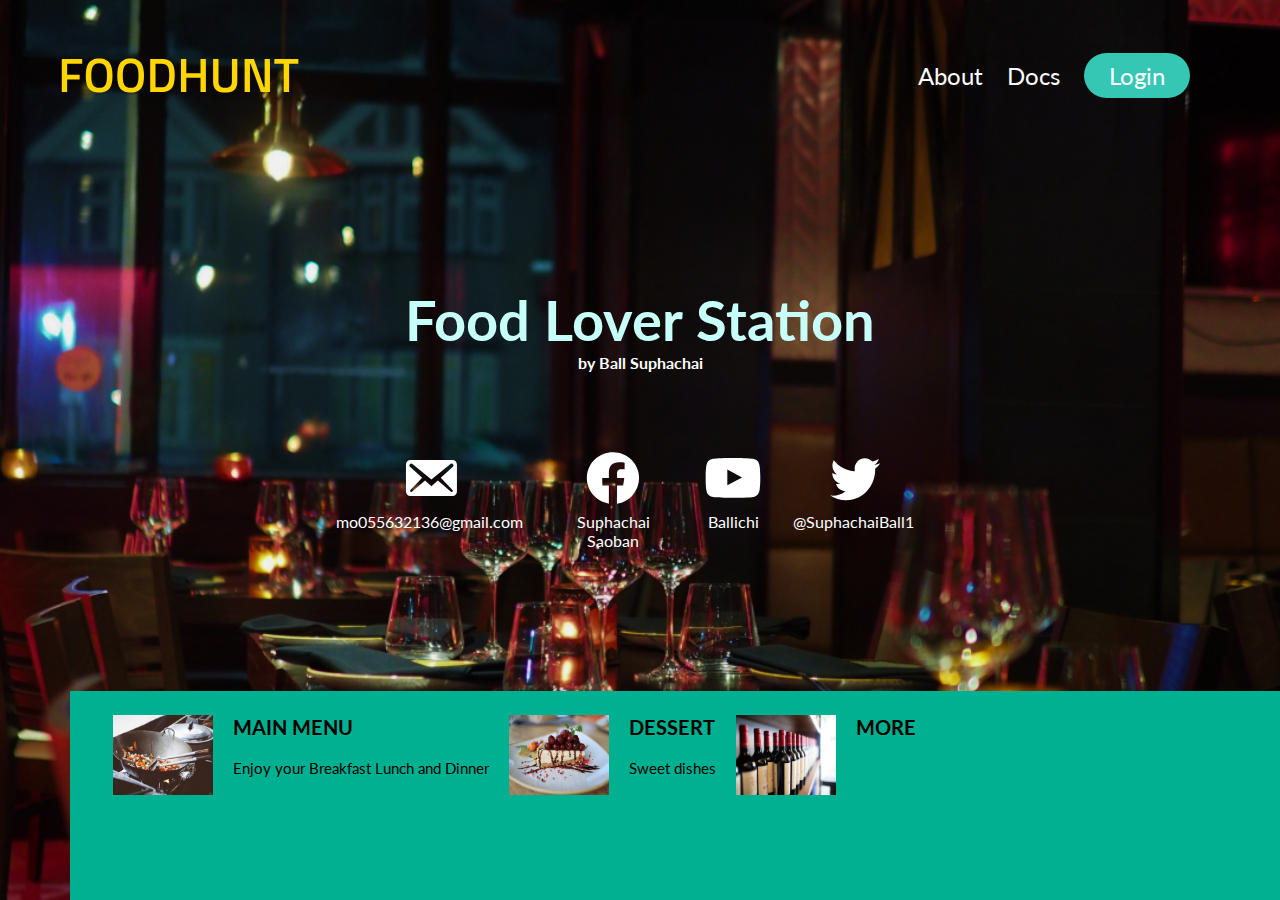
<file: index.html>
<!DOCTYPE html>
<html lang="en">
<head>
    <meta charset="UTF-8">
    <meta http-equiv="X-UA-Compatible" content="IE=edge">
    <meta name="viewport" content="width=device-width, initial-scale=1.0">
    <meta name="descrtption" content="profile">
    <title>FoodHunt</title>
    <link rel="stylesheet" href="styles.css">
    <link rel="script" href="app.js">
</head>
<body>
    <main>
        <!-- Navigation Bar -->
        <header>
            <nav>
                <img class="logo" src="images/logo.svg" alt="logo">
                <div class="links">
                    <a href="#">About</a>
                    <a href="#">Docs</a>
                    <a href="login.html">
                        <button class="button_med">Login</button>
                    </a>
                </div>
            </nav>
        </header>
        <!-- Contents -->
        <section class="info">
                <h1 class="content_font1">Food Lover Station</h1>
                <h4 class="content_font2">by Ball Suphachai</h4>
                <div class="icons">
                    <div class="icon">
                        <a href="">
                            <img src="images/email.svg" alt="email">
                        <p class="icon_info">mo055632136@gmail.com</p>
                        </a>
                        
                    </div>
                    <div class="icon">
                        <a href="https://www.facebook.com/suphachai.saoban">
                            <img src="images/facebook.svg" alt="email">
                            <p class="icon_info">Suphachai Saoban</p>
                        </a>                    
                    </div>
                    <div class="icon">
                        <a href="https://www.youtube.com/@Ballichi">
                            <img src="images/youtube.svg" alt="email">
                            <p class="icon_info">Ballichi</p>
                        </a>
                    </div>
                    <div class="icon">
                        <a href="https://x.com/SuphachaiBall1">
                            <img src="images/twitter.svg" alt="email">
                            <p class="icon_info">@SuphachaiBall1</p>
                        </a>
                    </div>     
                </div>
        </section>
        <!-- Feature Bar-->
        <section class="features">
            <div class="feature">
                <a href="mainMenu.html">
                    <img src="images/mainmeal.jpg" alt="mainmeal">
                </a>
                <div class="feature_info">
                    <a href="mainMenu.html">
                        <p class="feature_top">Main menu</p>
                    </a>                                        
                    <p class="feature_bottom">Enjoy your Breakfast Lunch and Dinner</p>
                </div>
            </div>
            <div class="feature">
                <a href="dessert.html">
                    <img src="images/dessert.jpg" alt="dessert">
                </a>
                <div class="feature_info">
                    <a href="dessert.html">
                        <p class="feature_top">Dessert</p>
                    </a>
                    <p class="feature_bottom">Sweet dishes</p>
                </div>
            </div>
            <div class="feature">
                <a href="" >
                    <img src="/images/more.jpg" alt="More">
                </a>
                <div class="feature_info" alt="more">
                    <a href="">
                        <p class="feature_more">More</p>
                    </a>
                    
                </div>
            </div>
        </section>
    </main>
</body>
</html>
</file>
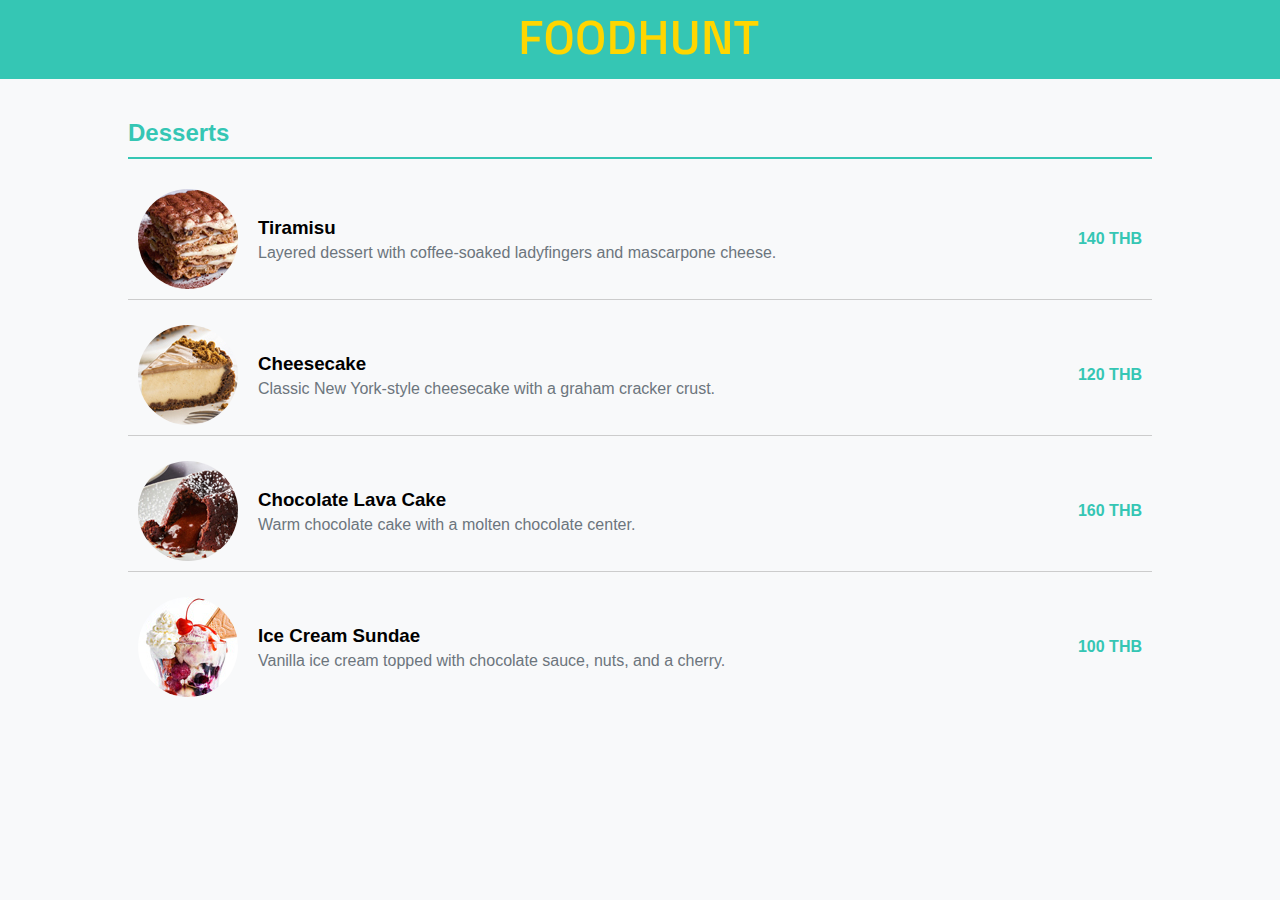
<file: dessert.html>
<!DOCTYPE html>
<html lang="en">
<head>
    <meta charset="UTF-8">
    <meta name="viewport" content="width=device-width, initial-scale=1.0">
    <title>Dessert Menu</title>
    <link rel="stylesheet" href="styles2.css">
    <script>
        function goBack() {
            window.history.back();
        }
    </script>
</head>
<body>
    <header>
        <a href="index.html">
            <img src="images/logo.svg" alt="Logo">
        </a>
    </header>
    <div class="container">
        <div class="menu-section">
            <h2>Desserts</h2>
            <div class="menu-item">
                <img src="/images/foods/Tiramisu.jpg" alt="Tiramisu">
                <div>
                    <h3>Tiramisu</h3>
                    <p>Layered dessert with coffee-soaked ladyfingers and mascarpone cheese.</p>
                </div>
                <div class="price">140 THB</div>
            </div>
            <div class="menu-item">
                <img src="/images/foods/Cheescake.jpg" alt="Cheesecake">
                <div>
                    <h3>Cheesecake</h3>
                    <p>Classic New York-style cheesecake with a graham cracker crust.</p>
                </div>
                <div class="price">120 THB</div>
            </div>
            <div class="menu-item">
                <img src="/images/foods/ChocolateLavaCake.jpg" alt="Chocolate Lava Cake">
                <div>
                    <h3>Chocolate Lava Cake</h3>
                    <p>Warm chocolate cake with a molten chocolate center.</p>
                </div>
                <div class="price">160 THB</div>
            </div>
            <div class="menu-item">
                <img src="/images/foods/IceCreamSundae.jpg" alt="Ice Cream Sundae">
                <div>
                    <h3>Ice Cream Sundae</h3>
                    <p>Vanilla ice cream topped with chocolate sauce, nuts, and a cherry.</p>
                </div>
                <div class="price">100 THB</div>
            </div>
        </div>
    </div>
</body>
</html>
</file>
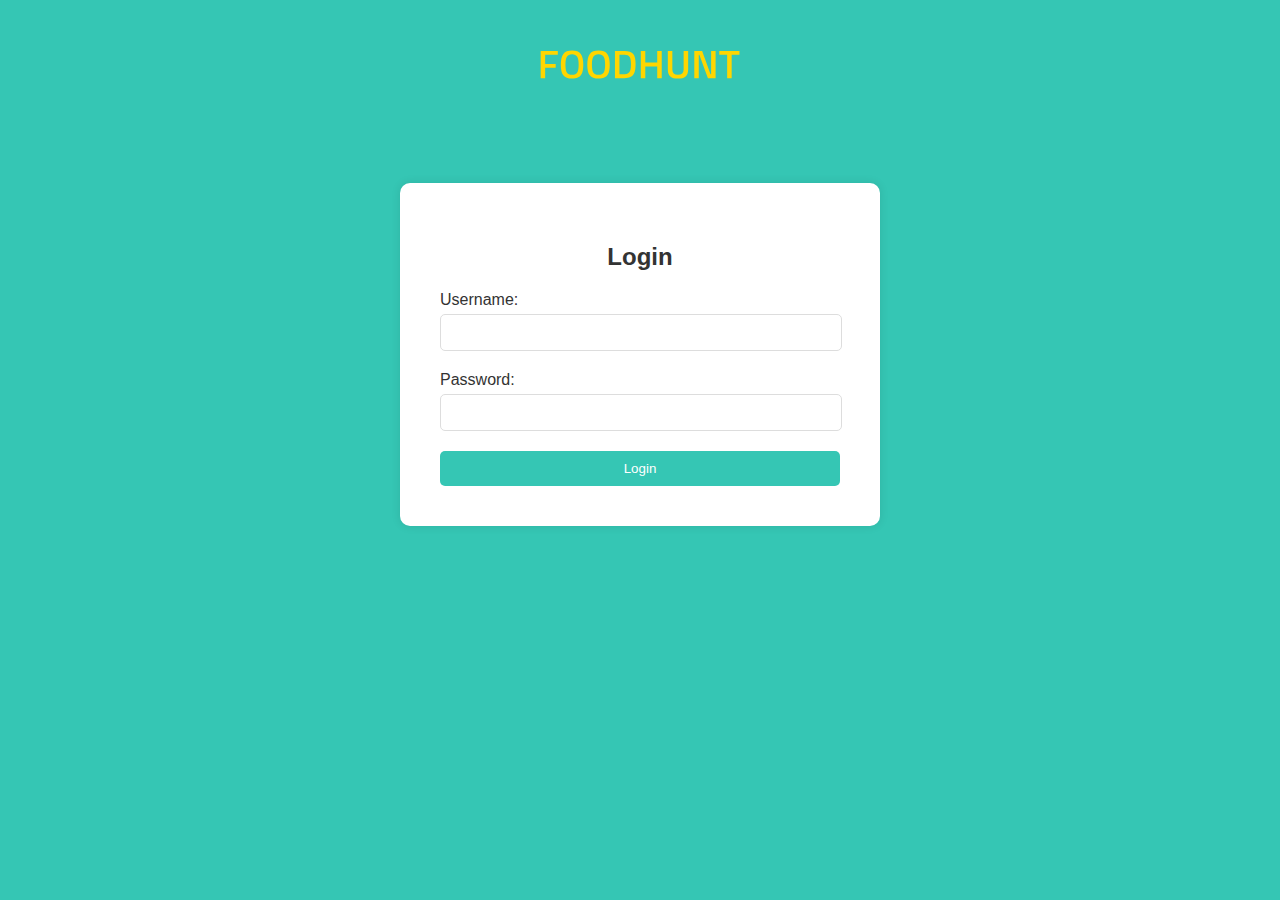
<file: login.html>
<!DOCTYPE html>
<html lang="en">
<head>
    <meta charset="UTF-8">
    <meta name="viewport" content="width=device-width, initial-scale=1.0">
    <title>Login Page</title>
    <link rel="stylesheet" href="styles_login.css">
</head>
<body>
    <div class="logo-container">
        <a href="index.html">
            <img src="images\logo.svg" alt="Logo">
        </a>
    </div>
    <div class="login-container"> 
        <h2>Login</h2>
        <form>
            <div class="form-group">
                <label for="username">Username:</label>
                <input type="text" id="username" name="username" required>
            </div>
            <div class="form-group">
                <label for="password">Password:</label>
                <input type="password" id="password" name="password" required>
            </div>
            <button type="submit">Login</button>
        </form>
    </div>
</body>
</html>
</file>
<file: styles.css>
/* Add Google Font */
@import url('https://fonts.googleapis.com/css2?family=Lato:wght@400;700&display=swap');

/* All Class using same dataset */
:root{
    /* Define Variables*/
    --accent : #35C6B4; /* Button Color from Figma */
    --accentHover : #7EC6BD; /* Mouse Hover -> Light */
    --dark60 : rgba(100, 88, 88, 0.6); /* 0.6 = 60% */
    --light : #ffffff;
    --transition : all 0.3s ease 0s /* Define delay time */
}

/* All Section */
*{
    /* Clear margin and padding*/
    box-sizing: border-box;
    margin: 0;
    padding: 0;
}

html, body{
    height: 100%; /* Fixed Height using Scroll */
    overflow: auto;
}

body{
    /* Gradient Shade of Color */
    /*background: linear-gradient(
        var(--dark60), var(--dark60)
    ),
    url(./images/background.jpg);*/
    background-image: url("images/background.jpg");
    background-repeat: no-repeat;
    background-position: center;
    background-size: cover; /* Fig Scale Screen */
}

a, button, p{ 
    font-family: "Lato", sans-serif;
    color: var(--light);
}

a, button, .logo{
    cursor: pointer; /* Link Element Logo & Button --> Hand Currsor*/
}

button{
    border-radius: 45px;
}

main{
    height: 100%;
    display: grid; /* Work on grid */
    grid-template-columns: minmax(60px, 1fr) repeat(6, minmax(50px, 190px))
    minmax(60px, 1fr);
}

header{
    grid-column: 1 / span 7; /* header start 2nd column and others last column */
    margin-left: 5%;
}

nav {
    display: flex;
    align-items: center;
    height: 150px;
}

/* Class */
.links {
    margin-left: auto; 
}

.links a, .links button{
    font-size: 24px;
    font-weight: 400px;
    transition: var(--transition); /* Action */
}

.links a{
    margin-right: 20px;
}

.links a:hover{
    color: var(--accentHover); /* Cursor Hover --> Change Colr */
}

.button_med{
    border: none;
    background-color: var(--accent);
    padding: 8px 25px;
    transition: var(--transition);
}

.button_med:hover{
    color: var(--accentHover);
    background-color: var(--light);
}

.info{
    grid-column: 3 / span 4;
    margin-top: 10%;
    text-align: center;
}

.content_font1{
    display: inline-block;
}
.content_font1{
    grid-column: 3 / span 4;
    font-family: "Lato", sans-serif;
    color: rgb(199, 255, 249);
    font-size: 3.5rem;
}

.content_font2{
    font-family: "Lato", sans-serif;
    color: #ffffff;
}

.icons{
    margin: 10%;
    display: flex;
}

.icon{
    margin-right: 30px;
}

.icon img{
    width: 60px;
}

.icon_info{
    text-align: center;
}

.features{
    margin-top: 5px;
    grid-column: 2 / span 7;
    background-color: #00B191;
    /* top right bottom left*/
    padding: 24px 33px 12px 33px;
    display: flex;
    align-items: left;
}

.feature {
    display: flex;
    /* top right bottom left */
    margin: 0px 10px 30px 10px;
}

.feature img{
    width: 100px;
    height: 80px;
    margin-right: 20px;
}

.feature_info p{
    color: black;
}

.feature_top, .feature_more{
    font-size: 20px;
    font-weight: bold;
    text-transform: uppercase;
    margin-bottom: 20px;
}

.feature_top:hover{
    cursor: pointer;
    color: var(--light);
}

.feature_bottom{
    font-size: 15px;
    font-weight: normal;
}

.feature:nth-child(3){
    align-self: flex-start;
}

.feature_more{
    cursor: pointer;
    transition: var(--transition);
}

.feature_more:hover{
    color: var(--light);
}

/* Responsive Website */
@media only screen and (max-width:1100px){
    .logo{
        margin-right: 50px;
        height: 30%;
        width: auto;
    }
    .icon img{
        height: 200px;
        width: auto;
    }
    .content_font1, .content_font2{
        font-size: 2.75rem;
    }
    .feature{
        grid-column: 1 / span 7;
    }
    .feature img{
        width: auto;
        height: auto;
        
    }
}

@media only screen and (max-width:850px){
    .info{
        grid-column: 2 / span 7;
    }
    .icons{
        flex-direction: column;
    }
    .content_font1{
        font-size: 50px;
    }
    .content_font2{
        font-size: 20px;
    }
    .features{
        flex-direction: column;
    }
    .feature img{
        width: 100px;
        height: 80;
    }
}

a {
    text-decoration: none;
}

.copy-text {
    cursor: pointer;
    color: blue;
    text-decoration: underline;
}
</file>
<file: styles2.css>
body {
    font-family: Arial, sans-serif;
    margin: 0;
    padding: 0;
    background-color: #f8f9fa;
}
.container {
    width: 80%;
    margin: 0 auto;
    padding: 20px;
}
header {
    background-color: #35C6B4;
    color: #fff;
    padding: 20px 0;
    text-align: center;
    position: relative;
}
.back-button {
    position: absolute;
    left: 20px;
    top: 20px;
    background-color: #fff;
    border: none;
    padding: 10px;
    cursor: pointer;
    font-size: 18px;
    color: #35C6B4;
    border-radius: 5px;
}
.back-button:hover {
    background-color: #e0f7f5;
}
.menu-section {
    margin: 20px 0;
}
.menu-section h2 {
    border-bottom: 2px solid #35C6B4;
    padding-bottom: 10px;
    margin-bottom: 20px;
    color: #35C6B4;
}
.menu-item {
    display: flex;
    align-items: center;
    margin-bottom: 15px;
    padding: 10px;
    border-bottom: 1px solid #ccc;
}
.menu-item:last-child {
    border-bottom: none;
}
.menu-item img {
    width: 100px;
    height: 100px;
    margin-right: 20px;
    border-radius: 50%;
    object-fit: cover;
}
.menu-item h3 {
    margin: 0;
}
.menu-item p {
    margin: 5px 0 0;
    color: #6c757d;
}
.price {
    font-weight: bold;
    color: #35C6B4;
    margin-left: auto;
}
</file>
<file: styles_login.css>
body {
    margin: 0;
    padding: 0;
    font-family: Arial, sans-serif;
    background-color: #35C6B4;
}

.login-container {
    background-color: #fff;
    width: 400px; /* Increased width */
    margin: 100px auto;
    margin-top: 10px auto;
    padding: 40px; /* Increased padding */
    border-radius: 10px;
    box-shadow: 0px 0px 10px rgba(0, 0, 0, 0.1);
}

h2 {
    text-align: center;
    color: #333;
}

.form-group {
    margin-bottom: 20px;
}

label {
    display: block;
    margin-bottom: 5px;
    color: #333;
}

input[type="text"],
input[type="password"] {
    width: 95%;
    padding: 10px;
    border: 1px solid #ddd;
    border-radius: 5px;

}

button {
    width: 100%;
    padding: 10px;
    border: none;
    border-radius: 5px;
    background-color: #35C6B4;
    color: #fff;
    cursor: pointer;
}

button:hover {
    background-color: #2CAE91;
}

.logo-container {
    display: flex;
    justify-content: center;
    margin-top: 50px; /* Adjust as needed */
}

.logo-container img {
    max-width: 200px; /* Adjust the width of the logo */
}
</file>
